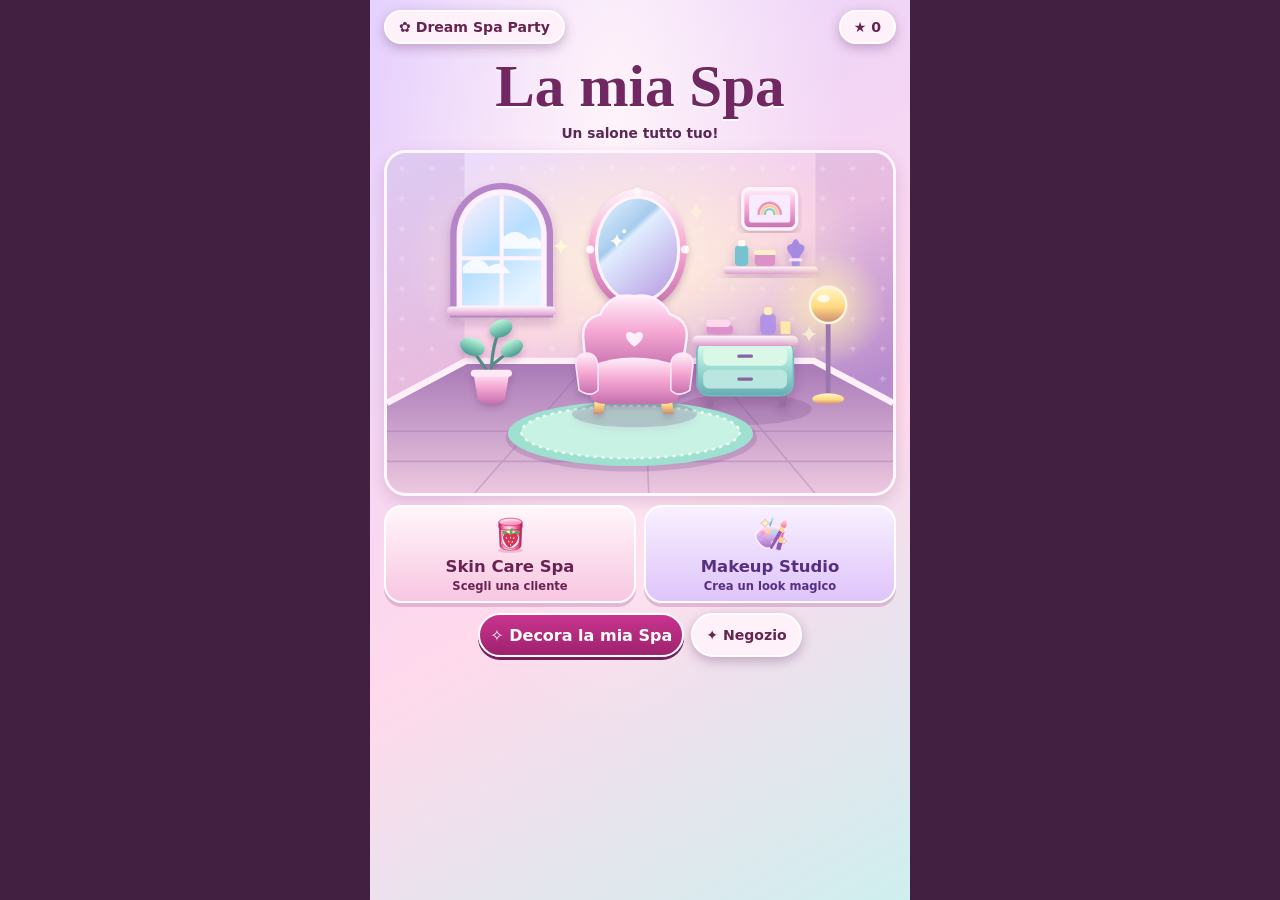
<file: index.html>
<!doctype html>
<html lang="it">
<head>
  <meta charset="utf-8">
  <meta name="viewport" content="width=device-width, initial-scale=1, viewport-fit=cover">
  <meta name="theme-color" content="#592754">
  <title>Dream Spa Party</title>
  <link rel="stylesheet" href="spa.css?v=06c">
  <link rel="stylesheet" href="phase07/hub.css?v=07br">
  <link rel="stylesheet" href="phase08/studio.css?v=08b3r">
  <script type="module" src="spa.js?v=08b3r"></script>
</head>
<body>
<main class="app">
  <section class="screen on" id="home">
    <header class="top"><span class="pill">✿ Dream Spa Party</span><span class="pill">★ <output id="stars" aria-label="Saldo stelline">0</output></span></header>
    <h1 id="roomTitle" tabindex="-1">La mia Spa</h1>
    <p class="room-intro">Un salone tutto tuo!</p>
    <svg id="roomScene" viewBox="0 0 640 430" role="img" aria-label="Stanza spa personalizzabile">
      <image href="assets/spa-room.svg" width="640" height="430"/>
      <use data-decor="wall" href="assets/spa-decor.svg#wall-basic"/>
      <use data-decor="mirror" href="assets/spa-decor.svg#mirror-basic"/>
      <use data-decor="rug" href="assets/spa-decor.svg#rug-basic"/>
      <use data-decor="lamp" href="assets/spa-decor.svg#lamp-basic"/>
      <use data-decor="plant" href="assets/spa-decor.svg#plant-basic"/>
      <use data-decor="chair" href="assets/spa-decor.svg#chair-basic"/>
      <g class="mirror-shine" aria-hidden="true" fill="#fffaf0">
        <path d="M291 102q1 8 8 9-7 2-8 9-2-7-9-9 7-1 9-9z"/>
        <circle cx="300" cy="99" r="2.5"/>
      </g>
      <g id="decorEffect" aria-hidden="true" fill="#fff6c5">
        <g opacity="0">
          <path d="M0-20q2 15 16 17Q2 0 0 15-2 0-16-3-2-5 0-20z"/>
          <path d="M-26-6q1 7 8 8-7 2-8 9-2-7-9-9 7-1 9-8zM23-14q1 7 8 8-7 2-8 9-2-7-9-9 7-1 9-8z"/>
        </g>
      </g>
      <g class="room-shine" aria-hidden="true" fill="#fff8d8">
        <path d="M220 108q2 9 10 10-8 1-10 10-2-9-10-10 8-1 10-10z"/>
        <path d="M391 64q2 9 10 10-8 1-10 10-2-9-10-10 8-1 10-10z"/>
        <path d="M534 219q2 9 10 10-8 1-10 10-2-9-10-10 8-1 10-10z"/>
      </g>
    </svg>
    <div id="hubMenu" class="hub-menu">
      <nav class="hub-activities" aria-label="Attività">
        <button class="hub-card" id="play" data-activity="skin-care" disabled><img src="assets/jar-strawberry.svg" alt=""><strong>Skin Care Spa</strong><small>Scegli una cliente</small></button>
        <button class="hub-card" id="makeup" data-activity="makeup"><img src="assets/makeup-emblem.svg?v=07br" alt=""><strong>Makeup Studio</strong><small>Crea un look magico</small></button>
      </nav>
      <div class="hub-actions"><button class="cta" id="openDecor" aria-controls="decorPanel" aria-expanded="false">✧ Decora la mia Spa</button><button class="pill" id="openShop">✦ Negozio</button></div>
      <p id="status" role="status"></p>
    </div>
    <section id="decorPanel" aria-labelledby="decorTitle" hidden>
      <div class="top"><h2 id="decorTitle">Decora la mia Spa</h2><button class="pill" id="closeDecor">Fatto</button></div>
      <div id="decorCategories" role="group" aria-label="Categorie di decorazioni"></div>
      <div id="decorVariants" role="group" aria-label="Varianti della decorazione"></div>
      <div class="decor-actions"><p id="decorStatus" role="status"></p><button class="cta" id="applyDecor"></button></div>
    </section>
    <dialog class="room-dialog" id="decorConfirm" aria-labelledby="decorConfirmTitle" aria-describedby="decorConfirmText">
      <h2 id="decorConfirmTitle">Sblocca decorazione</h2>
      <p id="decorConfirmText"></p>
      <div class="hub-actions"><form method="dialog"><button class="pill" autofocus>Annulla</button></form><button class="cta" id="confirmDecor">Compra</button></div>
    </dialog>
  </section>
  <section class="screen" id="makeupStudio" aria-labelledby="studioTitle">
    <header class="top studio-top">
      <button class="pill" id="studioHome">⌂ La mia Spa</button>
      <button class="pill" id="studioClients" hidden>Clienti</button>
    </header>
    <h2 id="studioTitle" tabindex="-1">Magic Makeup Studio</h2>
    <div id="studioSelection">
      <img class="studio-emblem" src="assets/makeup-emblem.svg?v=07br" alt="">
      <h3>Scegli una cliente</h3>
      <div id="studioCards"></div>
      <p>Tutte le dieci clienti e i cosmetici sono gratuiti.</p>
    </div>
    <div id="studioEditor" hidden>
      <div class="studio-mirror">
        <div class="studio-face">
          <canvas id="studioPortrait" width="768" height="960" aria-label="Ritratto della cliente"></canvas>
          <canvas id="studioPaint" width="512" height="640" aria-label="Applica il trucco sul viso"></canvas>
          <svg class="studio-tool" viewBox="0 0 48 48" aria-hidden="true" hidden><use/></svg>
          <span class="studio-spark" aria-hidden="true">✦</span>
        </div>
      </div>
      <div class="studio-controls">
        <div id="studioResult" hidden>
          <h3 id="studioResultTitle" tabindex="-1">Il tuo look è pronto! ✦</h3>
          <p>Un look da favola, creato da te.</p>
          <div id="studioResultActions" class="studio-edits">
            <button class="pill" id="studioResume">Modifica look</button>
            <button class="pill" id="studioReplay">Rivedi Magic Reveal</button>
            <button class="pill" id="studioBack">Torna alla Spa</button>
          </div>
        </div>
        <div id="studioTools">
          <div id="studioDrawer">
            <button class="pill" id="studioCart" aria-controls="studioOptions" aria-expanded="false">
              <span id="studioChoice" aria-live="polite"></span><span class="studio-chevron" aria-hidden="true">⌄</span>
            </button>
            <div id="studioCategories" role="group" aria-label="Categorie"></div>
            <div id="studioOptions" hidden>
              <div id="studioProducts" role="group" aria-label="Prodotto" hidden></div>
              <div id="studioPalette" role="group" aria-label="Colore o decorazione"></div>
              <p id="studioHint" aria-live="polite"></p>
              <div id="studioFinishes" role="group" aria-label="Finitura"></div>
              <button type="button" id="studioHearts" aria-pressed="false" hidden>♡ Microcuoricini</button>
            </div>
          </div>
          <div id="studioActions">
            <span id="studioStatus" role="status"></span>
            <div class="studio-edits">
              <button class="pill" id="studioUndo">Annulla</button>
              <button class="pill" id="studioClear">Pulisci</button>
              <button class="pill" id="studioReset">Reset look</button>
            </div>
            <button class="cta" id="studioFinish">✧ Finito!</button>
          </div>
        </div>
      </div>
    </div>
    <dialog class="room-dialog" id="studioConfirm" aria-labelledby="studioConfirmTitle">
      <h2 id="studioConfirmTitle"></h2>
      <p id="studioConfirmText"></p>
      <div class="hub-actions">
        <form method="dialog"><button class="pill" autofocus>Annulla</button></form>
        <button class="cta" id="studioConfirmAction">Continua</button>
      </div>
    </dialog>
  </section>
  <section class="screen" id="choose">
    <header class="top"><button class="pill" id="chooseHome">⌂ La mia Spa</button><button class="pill" id="chooseShop">✦ Negozio</button></header>
    <h2>Scegli una cliente</h2>
    <p class="tagline">Chi coccoliamo oggi?</p>
    <div class="clients" role="group" aria-label="Clienti disponibili"></div>
    <p id="chooseStatus" role="status"></p>
  </section>
  <section class="screen" id="shop" aria-labelledby="shopTitle">
    <header class="top shop-top"><button class="pill" id="shopBack">‹ Indietro</button><span class="pill shop-balance">★ <output id="shopStars" aria-label="Saldo stelline">0</output></span></header>
    <div class="shop-hero">
      <span class="shop-sparkles" aria-hidden="true">✧ ✦ ✧</span>
      <h2 id="shopTitle" tabindex="-1">Dream Spa Shop</h2>
      <p>Scegli le tue prossime coccole!</p>
    </div>
    <section class="shop-gift" aria-labelledby="giftTitle">
      <div class="gift-art" aria-hidden="true"><span></span></div>
      <div>
        <h3 id="giftTitle">Regalo del giorno</h3>
        <p id="giftStatus"></p>
        <button class="cta" id="claimGift">Ritira regalo</button>
      </div>
    </section>
    <nav class="shop-nav" aria-label="Reparti del negozio">
      <button class="pill" id="shopClientsTab" aria-pressed="true">Le tue clienti</button>
      <button class="pill" id="shopProductsTab" aria-pressed="false">Prodotti magici</button>
    </nav>
    <p id="shopStatus" role="status" tabindex="-1"></p>
    <div id="shopCatalog"></div>
    <p class="shop-note">I progressi si salvano in questo browser.</p>
    <dialog id="shopConfirm" aria-labelledby="confirmTitle" aria-describedby="confirmText">
      <h3 id="confirmTitle"></h3>
      <div id="confirmArt"></div>
      <p id="confirmText"></p>
      <div class="shop-nav">
        <button class="pill" id="cancelPurchase" autofocus>Annulla</button>
        <button class="cta" id="confirmPurchase">Sblocca</button>
      </div>
    </dialog>
  </section>
  <section class="screen" id="spa">
    <header class="top"><button class="pill" id="back">⌂ La mia Spa</button><span class="pill" id="step"></span></header>
    <h2 id="goal">Momento Spa</h2>
    <div class="dialogue">
      <p id="hint" role="status" aria-atomic="true"></p>
      <button id="repeatHint" type="button" aria-label="Ripeti il suggerimento">?</button>
    </div>
    <div class="stage">
      <div id="character">
        <div class="portrait"><img class="hero" alt="" draggable="false"><img class="expression spa-eyelids" alt="" draggable="false"><canvas class="reaction-face" width="768" height="960" aria-hidden="true" hidden></canvas></div>
        <canvas id="mask" width="512" height="640" aria-label="Superficie del trattamento"></canvas>
        <span id="tool" aria-hidden="true"></span>
      </div>
    </div>
    <footer class="treatment-controls">
      <div class="readout">
        <div id="meter" role="progressbar" aria-label="Progresso del trattamento" aria-valuemin="0" aria-valuemax="100" aria-valuenow="0"><div id="fill"></div></div>
        <output id="percent">0%</output>
      </div>
      <div class="treatment-actions">
        <button class="cta" id="steamStart" aria-pressed="false">Vaporizzatore</button>
        <button class="pill" id="steamModels" type="button" aria-controls="productPanel" aria-expanded="false" hidden>Modelli</button>
        <button class="pill" id="cartToggle" aria-expanded="false" aria-controls="cart">▤ Carrello</button>
        <button class="cta" id="next" hidden>Risciacqua</button>
      </div>
      <div id="cart" hidden role="group" aria-label="Carrello dei trattamenti">
        <div id="cartTools" class="tool-grid">
          <button class="spa-tool" id="maskToggle" type="button" aria-expanded="false" aria-controls="maskPanel"><img src="assets/jar-strawberry.svg" alt="">Maschere</button>
        </div>
        <div id="productPanel" hidden>
          <button id="productBack" type="button"></button>
          <div id="productOptions" class="tool-grid" role="group"></div>
        </div>
        <div id="maskPanel" hidden>
          <button id="maskBack" type="button">‹ Carrello</button>
          <div id="maskOptions" class="tool-grid" role="group" aria-label="Scegli una maschera"></div>
        </div>
      </div>
    </footer>
  </section>
  <section class="screen" id="done">
    <header class="top"><button class="pill" id="goHome">⌂ La mia Spa</button><span class="pill" id="totalStars"></span></header>
    <h2>Fantastico!</h2>
    <div class="stage">
      <div class="portrait"><img class="hero" alt="" draggable="false"><canvas class="reaction-face" width="768" height="960" aria-hidden="true" hidden></canvas><canvas id="comparison" width="512" height="640" aria-label="Pelle dopo il trattamento"></canvas></div>
      <div class="award" aria-hidden="true">✦ ★ ✦</div>
    </div>
    <footer>
      <div class="compare-controls" role="group" aria-label="Confronto della pelle">
        <button class="pill" id="before" aria-pressed="false">Prima</button>
        <button class="pill" id="after" aria-pressed="true">Dopo</button>
      </div>
      <p class="reward">Hai guadagnato 3 stelle!</p>
      <button class="cta" id="again">Nuova seduta</button>
    </footer>
  </section>
</main>
</body>
</html>
</file>
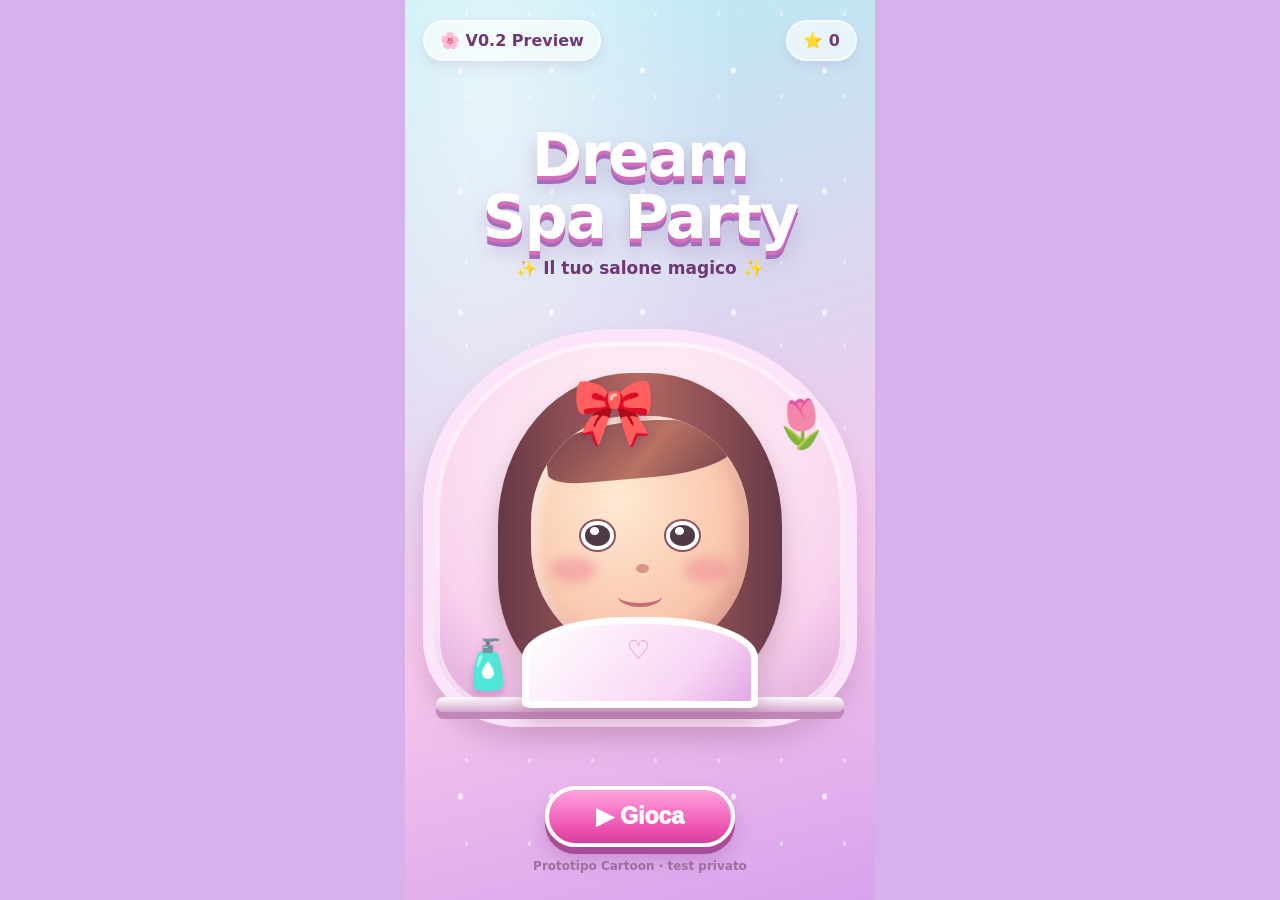
<file: preview-v02.html>
<!doctype html>
<html lang="it"><head><meta charset="utf-8"><meta name="viewport" content="width=device-width,initial-scale=1,maximum-scale=1,viewport-fit=cover"><meta name="theme-color" content="#e6b6ee"><title>Dream Spa Party · V0.2 Preview</title>
<style>
*{box-sizing:border-box}html,body{margin:0;height:100%;font-family:ui-rounded,"Trebuchet MS",system-ui,sans-serif;color:#6e3875}body{background:#d7b1ec}.app{height:100dvh;max-width:470px;min-height:570px;margin:auto;overflow:hidden;position:relative;background:radial-gradient(ellipse at 18% 12%,#fff9 0,transparent 45%),linear-gradient(165deg,#b9ecf5,#f6c7ec 65%,#d8a2ed)}.screen{display:none;position:absolute;inset:0;padding:env(safe-area-inset-top) 18px env(safe-area-inset-bottom);flex-direction:column;align-items:center}.screen.on{display:flex}.glitter{position:absolute;inset:0;pointer-events:none;background-image:radial-gradient(#fff 2px,transparent 3px),radial-gradient(#fff9 1.5px,transparent 2px);background-size:91px 121px,63px 83px;background-position:10px 10px,30px 55px;opacity:.7}.top{z-index:2;display:flex;justify-content:space-between;width:100%;align-items:center;padding-top:20px}.pill{border:2px solid #fff9;background:#fff9;border-radius:40px;padding:9px 15px;font-weight:900;box-shadow:0 5px 12px #92569b22}.logo{font-size:clamp(43px,11vw,61px);line-height:1.02;text-align:center;color:white;text-shadow:0 4px 0 #d56dbb,0 8px 0 #a56cbb,0 12px 20px #8e5c9e55;margin:7vh 0 10px;letter-spacing:-2px;z-index:1}.subtitle{font-size:17px;font-weight:800;text-align:center;z-index:1}.room{position:relative;width:100%;flex:1;min-height:0;margin-top:12px;display:flex;justify-content:center;align-items:center}.room:before{content:"";position:absolute;inset:8% 0 9%;border:12px solid #fce5fb;border-radius:45% 45% 22% 22%;background:radial-gradient(circle at 50% 30%,#fffaf9,#f9d3ee 68%,#dba1d8);box-shadow:inset 0 0 0 5px #fff8,0 16px 25px #ab76a15c}.shelf{position:absolute;bottom:12%;width:94%;height:15px;border-radius:10px;background:linear-gradient(#fff,#d6a6ce);box-shadow:0 7px #c287b9}.jar{position:absolute;bottom:16%;left:8%;font-size:48px;filter:drop-shadow(0 5px 4px #a65b9866)}.flower{position:absolute;right:6%;top:22%;font-size:47px}.girl{position:relative;width:min(72vw,295px);height:min(78vw,335px);max-height:42dvh;z-index:1;filter:drop-shadow(0 15px 13px #ab719277)}.hairback{position:absolute;inset:3% 2% 0;background:linear-gradient(90deg,#673847,#b46861 50%,#663847);border-radius:47% 47% 37% 37%}.neck{position:absolute;left:41%;bottom:2%;width:18%;height:22%;background:#f6b89d;border-radius:40%}.face{position:absolute;inset:16% 13% 13%;border-radius:45% 45% 46% 46%;background:radial-gradient(ellipse at 40% 35%,#ffe9d3 0%,#f8c3a9 66%,#e79a8e 100%);box-shadow:inset -9px -9px 20px #b96e7555,inset 6px 5px 12px #fff9;overflow:hidden}.fringe{position:absolute;left:7%;top:2%;width:86%;height:24%;background:linear-gradient(135deg,#74404b,#b97163 55%,#72434a);border-radius:50% 50% 43% 20%;transform:rotate(-5deg)}.eye{position:absolute;top:44%;width:15%;height:12%;border-radius:50%;background:#503a45;border:4px solid #fff;box-shadow:0 0 0 2px #8d5360}.eye:after{content:"";position:absolute;top:12%;left:19%;width:38%;height:38%;border-radius:50%;background:white}.eye.l{left:23%}.eye.r{right:23%}.cheek{position:absolute;top:59%;width:21%;height:11%;border-radius:50%;background:#ee8e9a88;filter:blur(5px)}.cheek.l{left:9%}.cheek.r{right:9%}.nose{position:absolute;left:48%;top:62%;width:6%;height:4%;border-radius:50%;background:#d9948b}.smile{position:absolute;left:40%;top:71%;width:20%;height:9%;border-bottom:4px solid #c26d7d;border-radius:50%}.bow{position:absolute;top:3%;left:27%;font-size:67px;filter:drop-shadow(0 4px 4px #733d7855);z-index:2}.robe{position:absolute;bottom:-3%;left:10%;width:80%;height:27%;background:linear-gradient(130deg,#fff,#f8d6f4 70%,#e2a8e4);border:7px solid white;border-radius:45% 45% 5% 5%;z-index:2}.robe:after{content:"♡";position:absolute;top:14%;left:44%;font-size:26px;color:#e48cbe}.cta{z-index:2;border:4px solid white;border-radius:45px;background:linear-gradient(#ffa4dd,#ee55b3 70%,#d63e9b);box-shadow:0 7px 0 #a94b99,0 12px 18px #9c57995c;color:white;font-weight:1000;font-size:23px;padding:13px 35px;min-width:190px;cursor:pointer;touch-action:manipulation}.cta:disabled{opacity:.55}.bottom{z-index:2;margin:16px 0 27px;text-align:center}.small{font-size:12px;margin-top:12px;font-weight:800;color:#a26c9d}.title{font-size:27px;color:#fff;text-shadow:0 3px #bc69b7;margin:18px 0 8px;text-align:center}.spa-room{position:relative;width:100%;flex:1;min-height:0;display:flex;align-items:center;justify-content:center}.spa-room:before{content:"";position:absolute;inset:2% 0 6%;background:radial-gradient(ellipse,#fff7 10%,#e5b8e3 80%);border:9px solid #fff9;border-radius:45% 45% 24% 24%}.towel{position:absolute;bottom:7%;left:2%;font-size:46px}.bottle{position:absolute;bottom:7%;right:2%;font-size:45px}.treatment{position:relative;width:min(79vw,330px);height:min(90vw,390px);max-height:49dvh;border:9px solid #ffe9fc;border-radius:44% 44% 37% 37%;box-shadow:0 13px 25px #8e53855a;overflow:hidden;touch-action:none;background:#f4b69e}.treatment .hairback{inset:0}.treatment .face{inset:14% 8% 2%}.treatment .bow{left:31%;top:0}.treatment canvas{position:absolute;inset:0;width:100%;height:100%;z-index:5;touch-action:none}.instruction{background:#fffbe9df;border:3px solid white;border-radius:25px;padding:10px 14px;text-align:center;font-weight:900;font-size:15px;z-index:2;width:100%}.meter{height:15px;width:90%;border-radius:15px;border:3px solid white;background:#ffffff88;overflow:hidden;margin:12px}.meter>div{height:100%;width:0;background:linear-gradient(90deg,#87dfaa,#59caa0);transition:width .1s}.actions{display:flex;flex-direction:column;align-items:center;gap:8px;margin:8px 0 20px;z-index:2}.textbtn{background:transparent;border:0;color:#854d86;font-weight:900;font-size:14px;padding:6px}.reward{font-size:78px;margin:12vh 0 5vh;animation:bounce 1.3s infinite alternate}.rewardTitle{font-size:39px;color:white;text-shadow:0 5px #c463b5}.rewardCard{border:4px solid white;background:#fff9;border-radius:28px;padding:25px;text-align:center;font-size:22px;font-weight:900;margin:28px 0}.confetti{font-size:44px}@keyframes bounce{to{transform:translateY(-15px) rotate(6deg)}}@media(max-height:720px){.logo{margin:3vh 0 4px}.room{margin-top:0}.bottom{margin:5px 0 12px}.title{margin:9px 0 4px}.actions{margin:4px 0 9px}.reward{margin:6vh 0 3vh}}
</style></head><body><div class="app"><div class="glitter"></div>
<section class="screen on" id="home"><div class="top"><span class="pill">🌸 V0.2 Preview</span><span class="pill">⭐ <b id="total">0</b></span></div><h1 class="logo">Dream<br>Spa Party</h1><div class="subtitle">✨ Il tuo salone magico ✨</div><div class="room"><div class="shelf"></div><div class="jar">🧴</div><div class="flower">🌷</div><div class="girl"><div class="hairback"></div><div class="neck"></div><div class="face"><div class="fringe"></div><div class="eye l"></div><div class="eye r"></div><div class="cheek l"></div><div class="cheek r"></div><div class="nose"></div><div class="smile"></div></div><div class="robe"></div><div class="bow">🎀</div></div></div><div class="bottom"><button class="cta" id="play">▶ Gioca</button><div class="small">Prototipo Cartoon · test privato</div></div></section>
<section class="screen" id="spa"><div class="top"><button class="pill textbtn" id="back">⌂ Home</button><span class="pill" id="step">1 / 2 · Maschera</span></div><h2 class="title">🫧 Momento Spa</h2><div class="spa-room"><div class="towel">🧺</div><div class="bottle">🧴</div><div class="treatment" id="facebox"><div class="hairback"></div><div class="face"><div class="fringe"></div><div class="eye l"></div><div class="eye r"></div><div class="cheek l"></div><div class="cheek r"></div><div class="nose"></div><div class="smile"></div></div><div class="bow">🎀</div><canvas id="paint"></canvas></div></div><div class="instruction" id="hint">💚 Stendi la maschera con il dito!</div><div class="meter"><div id="meter"></div></div><div id="progress" style="font-weight:900">0%</div><div class="actions"><button class="cta" id="next" disabled>Continua ➜</button></div></section>
<section class="screen" id="done"><div class="reward">🌟✨🌟</div><h2 class="rewardTitle">Fantastico!</h2><div class="rewardCard">Spa completata!<br><span class="confetti">🎉</span><br>Hai guadagnato <b>3 ⭐</b></div><button class="cta" id="again">Gioca ancora</button><button class="textbtn" id="finishHome" style="margin:22px">⌂ Torna alla Home</button></section></div>
<script>
const $=s=>document.querySelector(s);const show=s=>{document.querySelectorAll('.screen').forEach(x=>x.classList.toggle('on',x.id===s))};let phase=0,active=false,last=null,visited=new Set(),ctx,w,h;const cells=[[.3,.37],[.5,.34],[.7,.37],[.27,.49],[.5,.48],[.73,.49],[.3,.6],[.5,.6],[.7,.6]];function progress(){const p=Math.round(visited.size/cells.length*100);$('#meter').style.width=p+'%';$('#progress').textContent=p+'%';$('#next').disabled=p<100}function start(){show('spa');phase=0;visited.clear();$('#step').textContent='1 / 2 · Maschera';$('#hint').textContent='💚 Stendi la maschera con il dito!';$('#next').textContent='Continua ➜';const c=$('#paint'),r=c.getBoundingClientRect(),d=Math.min(devicePixelRatio||1,2);w=r.width;h=r.height;c.width=Math.round(w*d);c.height=Math.round(h*d);ctx=c.getContext('2d');ctx.setTransform(d,0,0,d,0,0);progress()}function draw(x,y){const a=x/w,b=y/h;if(((a-.5)/.43)**2+((b-.5)/.38)**2>1||b<.25||b>.79)return;ctx.globalCompositeOperation=phase?'destination-out':'source-over';ctx.fillStyle='#91dba9';ctx.beginPath();ctx.arc(x,y,w*.075,0,Math.PI*2);ctx.fill();cells.forEach((v,i)=>{if(Math.hypot(a-v[0],b-v[1])<.14)visited.add(i)});progress()}const c=$('#paint');function pointer(e){if(!active)return;const r=c.getBoundingClientRect(),x=e.clientX-r.left,y=e.clientY-r.top;if(last){const n=Math.max(1,Math.ceil(Math.hypot(x-last.x,y-last.y)/6));for(let i=1;i<=n;i++)draw(last.x+(x-last.x)*i/n,last.y+(y-last.y)*i/n)}else draw(x,y);last={x,y}}c.addEventListener('pointerdown',e=>{active=true;last=null;c.setPointerCapture(e.pointerId);pointer(e)});c.addEventListener('pointermove',pointer);['pointerup','pointercancel','lostpointercapture'].forEach(e=>c.addEventListener(e,()=>{active=false;last=null}));$('#play').onclick=start;$('#again').onclick=start;$('#back').onclick=()=>show('home');$('#finishHome').onclick=()=>show('home');$('#next').onclick=()=>{if(!phase){phase=1;visited.clear();$('#step').textContent='2 / 2 · Risciacquo';$('#hint').textContent='💦 Togli la maschera con il dito!';$('#next').textContent='Finisci ✨';progress()}else{const total=Number(localStorage.getItem('dsp-stars')||0)+3;localStorage.setItem('dsp-stars',total);$('#total').textContent=total;show('done')}};$('#total').textContent=localStorage.getItem('dsp-stars')||'0';
</script></body></html>
</file>
<file: spa.css>
* { box-sizing: border-box; }
body { margin: 0; background: #422042; color: #66244f; font: 700 1rem system-ui, sans-serif; }
button { font: inherit; cursor: pointer; touch-action: manipulation; }
button:focus-visible { outline: 3px solid #ffdc7b; outline-offset: 3px; }
.app { width: min(100%, 540px); margin: auto; background: linear-gradient(#54234655, #6d255c11 38%, #69234c88), url(assets/spa.webp) center/cover, #db9bcf; }
.screen { display: none; min-height: max(390px, 100dvh); height: 100dvh; padding: max(10px, env(safe-area-inset-top)) 14px max(12px, env(safe-area-inset-bottom)); flex-direction: column; align-items: center; }
.screen.on { display: flex; }
.top { display: flex; width: 100%; justify-content: space-between; align-items: center; gap: 6px; }
.pill, footer, .reward { border: 2px solid #fff; background: #fff1fa; border-radius: 24px; box-shadow: 0 4px 12px #5b22594d; }
.pill { color: #66244f; padding: 7px 13px; font-size: .88rem; }
button.pill { min-height: 44px; }
h1, h2, .tagline { color: #fff8ef; text-align: center; text-shadow: 0 3px #90386f, 0 6px 15px #50214c; }
h1 { font: 900 clamp(2.6rem, 12vw, 4.75rem)/.9 Georgia, serif; margin: 8px 0 0; }
h1 span { display: block; color: #ffe0f7; }
h2 { font: 900 clamp(1.65rem, 7vw, 2.5rem)/1 Georgia, serif; margin: 5px 0; }
.tagline { margin: 6px 0 0; letter-spacing: .08em; }
.stage { width: 100%; flex: 1; min-height: 0; display: grid; place-items: center; container-type: size; }
.hero, #character { width: min(100cqw, 80cqh); aspect-ratio: 4 / 5; display: block; }
.hero, .reaction-face { filter: drop-shadow(0 10px 14px #60244a70); object-fit: contain; }
#character { position: relative; isolation: isolate; user-select: none; }
#character .hero, canvas { position: absolute; inset: 0; width: 100%; height: 100%; }
canvas { touch-action: none; }
#tool, .particle { position: absolute; pointer-events: none; }
#tool { display: none; width: clamp(44px, 15vw, 67px); aspect-ratio: 1.25; border-radius: 47%; transform: translate(calc(-50% + var(--tool-x)), calc(-50% + var(--tool-y))) rotate(-20deg); background: radial-gradient(circle, #dc971e 10%, transparent 30%) 0 0/8px 8px, linear-gradient(#fff79b, #ffd05a 60%, #f6a335); box-shadow: inset 0 3px 4px #fff8, 0 4px 6px #7c3d4c77; }
.particle { color: #fff; text-shadow: 0 1px 4px #8a4d82; animation: rise .55s ease-out both; }
@keyframes rise { from { transform: translate(-50%, -30%); } to { transform: translate(-50%, -145%) scale(1.5); opacity: 0; } }
footer { text-align: center; width: 100%; padding: 8px 12px; }
footer p { margin: 0 0 5px; }
#status { margin: 5px 0 0; font-size: .82rem; }
.cta { min-width: 140px; min-height: 44px; padding: 5px 22px; border: 2px solid white; border-radius: 24px; color: white; background: linear-gradient(#c9348f, #9e226d); box-shadow: 0 3px #752059; }
.cta:disabled { background: #b78aa8; box-shadow: none; cursor: default; }
.readout { display: flex; align-items: center; gap: 8px; margin-bottom: 5px; }
#meter { flex: 1; background: #ead3e4; border-radius: 12px; height: 12px; overflow: hidden; }
#fill { width: 0; height: 100%; background: linear-gradient(90deg, #237855, #72c579); }
#percent { min-width: 3em; }
#done { justify-content: center; gap: 16px; text-align: center; }
.award { font-size: clamp(2rem, 16vw, 6rem); color: #ffdf80; text-shadow: 0 4px #aa5c47; animation: float 1s ease-in-out infinite alternate; }
.reward { padding: 14px 20px; margin: 0; }
@keyframes float { to { transform: translateY(-9px); } }
@media (prefers-reduced-motion: reduce) { .award { animation: none; } .particle { animation-duration: .01s; } }
.hero, .reaction-face { mask-image: linear-gradient(#000 92%, transparent); }
.rinsing .particle::before { content: ""; position: absolute; z-index: -1; width: 23px; height: 15px; left: 2px; top: 10px; border-radius: 50%; background: #fff9; box-shadow: -8px 2px 0 -3px #fffd, 9px -2px 0 -4px #fffe; }

/* All facial layers use the same image box. The treatment canvas stays above them. */
.stage { position: relative; }
.portrait { position: relative; width: min(100cqw, 80cqh); aspect-ratio: 4 / 5; pointer-events: none; }
.portrait .hero, .expression { position: absolute; inset: 0; width: 100%; height: 100%; }
#character .portrait { width: 100%; height: 100%; }
.expression { object-fit: contain; opacity: 0; transition: opacity 100ms ease-in-out; }
.blink .eyelids, .smile .grin { opacity: 1; }
.reaction-face[hidden] { display: none; }
.portrait[data-face] img.hero { opacity: 0; }
.grin { transition-duration: 170ms; }
#done .award { position: absolute; bottom: 4%; pointer-events: none; }
@media (prefers-reduced-motion: reduce) {
  .expression { transition: none; }
}

.clients {
  flex: 1; min-height: 0; width: 100%; display: grid;
  grid-template-columns: repeat(3, minmax(0, 1fr)); align-content: start;
  gap: 8px; margin-top: 9px; padding: 5px 5px 10px; overflow-y: auto;
  overscroll-behavior-y: contain;
}
.client { min-width: 0; overflow: hidden; padding: 4px 0 8px; border: 2px solid #fff; border-radius: 20px; background: linear-gradient(#eabde9, #fff3fa); color: #66244f; box-shadow: 0 4px 12px #5b22594d; }
.client img { width: 100%; aspect-ratio: 4 / 5; object-fit: contain; display: block; margin-bottom: 3px; }
.client:nth-child(3n + 2) { background: linear-gradient(#f3afd1, #fff3fa); }
.client:nth-child(3n) { background: linear-gradient(#d8c2fa, #f8f0ff); }
#chooseStatus:empty { display: none; }
.treatment-controls { position: relative; }
.treatment-actions, .compare-controls { display: flex; justify-content: center; gap: 6px; }
.treatment-actions button { flex: 1; min-width: 0; padding-inline: 6px; }
#cart { position: absolute; z-index: 2; inset: auto -2px calc(100% + 7px); background: #fff1fa; border: 2px solid white; border-radius: 18px; padding: 7px; box-shadow: 0 5px 18px #5b225977; }
#cart button { -webkit-tap-highlight-color: transparent; user-select: none; }
.tool-grid { display: grid; grid-template-columns: repeat(4, minmax(0, 1fr)); gap: 4px; }
.tool-grid[hidden] { display: none; }
#maskBack { display: block; min-height: 44px; margin: 0 0 2px; padding: 0 8px; border: 0; border-radius: 12px; color: #66244f; background: transparent; font-size: .82rem; }
.spa-tool { display: grid; justify-items: center; align-content: center; gap: 2px; color: #66244f; border: 2px solid transparent; border-radius: 13px; background: #f8e0f0; padding: 2px 0; min-height: 45px; font-size: .68rem; }
.spa-tool img, .spa-tool .icon { display: block; width: 27px; height: 27px; object-fit: contain; font-size: 1.24rem; line-height: 27px; }
.spa-tool[aria-pressed="true"], .compare-controls [aria-pressed="true"] { border-color: #a82372; background: #fff; }
#tool { --tool-x: 10px; --tool-y: -44px; }
#tool.touch { --tool-x: 21px; --tool-y: -49px; }
#tool.held { display: block; z-index: 1; }
#character:not(.rinsing) #tool { width: auto; aspect-ratio: auto; padding: 3px; background: #fff8f3; transform: translate(calc(-50% + var(--tool-x)), calc(-50% + var(--tool-y))); }
#spa #fill { background: linear-gradient(90deg, #a12875, #d35da1); }
#character:not(.rinsing) .particle { color: #fff3fb; }
#done { gap: 6px; }
#done .award { bottom: 1%; line-height: 1; }
#done .reward { border: 0; box-shadow: none; padding: 3px; margin: 2px 0; }
#comparison { touch-action: auto; }
.spa-tool { min-width: 0; font-size: .65rem; }
#tool :is(.icon, img) { display: block; width: clamp(40px, 13vw, 56px); height: clamp(40px, 13vw, 56px); object-fit: contain; }
#goal { font-size: clamp(1.5rem, 6.5vw, 2.2rem); }
#character .celebration { color: #fff1a6; font-size: clamp(1.15rem, 5vw, 2rem); }

.treatment-actions [hidden] { display: none; }
#steamStart { display: flex; justify-content: center; align-items: center; gap: 8px; touch-action: none; }
#steamStart[hidden] { display: none; }
#steamStart .icon { width: 29px; height: 29px; }
#steamStart[aria-pressed="true"] { background: linear-gradient(#9f2477, #81175b); }
.spa-eyelids { z-index: 1; transition: opacity .22s ease-in-out; }
.relaxing .spa-eyelids { opacity: 1; }
#character.steaming #tool { background: none; box-shadow: none; padding: 0; transform: translate(9px, 8px); }
#character.steaming #tool.touch { transform: translate(17px, 13px); }
#character.steaming #tool .icon { width: clamp(49px, 14vw, 70px); height: auto; filter: drop-shadow(0 3px 3px #63255765); }
.steam-plume { position: absolute; inset: -14% 34% 57% -40%; opacity: 0; transition: opacity .18s ease; }
.emitting .steam-plume { opacity: 1; }
.steam-plume i { position: absolute; inset: 0; border-radius: 50%; background: radial-gradient(ellipse, #fff 16%, #ffeafa 41%, #fff0 76%); filter: drop-shadow(0 0 3px #b865ac); animation: steam-puff .65s ease-out infinite; }
.steam-plume i:nth-child(2) { animation-delay: -.22s; }
.steam-plume i:nth-child(3) { animation-delay: -.44s; }
@keyframes steam-puff {
  from { opacity: .9; transform: translate(45%, 28%) scale(.65); }
  to { opacity: 0; transform: translate(-45%, -74%) scale(2.3); }
}
@media (prefers-reduced-motion: reduce) {
  .steam-plume i, .spa-eyelids { animation: none; transition: none; }
}
.patch-rest .spa-eyelids { opacity: 1; }

.dialogue { position: relative; z-index: 1; transform: translateY(clamp(0px, (100dvh - 660px) * .21, 55px)); display: grid; align-items: center; width: 100%; min-height: 52px; padding: 0 41px 0 3px; }
#hint { position: relative; justify-self: center; max-width: 100%; margin: 0; padding: 6px 10px; border: 2px solid #fff; border-radius: 14px; background: #fff6fc; box-shadow: 0 3px 8px #6a245940; font-size: clamp(.79rem, 3.4vw, .95rem); line-height: 1.15; text-align: center; }
#hint:empty { visibility: hidden; }
#hint:not(:empty)::after { content: ""; position: absolute; left: 58%; top: 100%; width: 8px; height: 8px; transform: translateY(-4px) rotate(45deg); border: solid white; border-width: 0 2px 2px 0; background: #fff6fc; }
#hint[data-feedback="puzzled"] { color: #774376; }
#hint[data-feedback="smile"] { color: #236b53; }
#repeatHint { position: absolute; right: 0; top: 50%; width: 40px; height: 44px; transform: translateY(-50%); background: transparent; border: 0; color: #fff; font-size: 1rem; }
#repeatHint::before { content: ""; position: absolute; inset: 8px 5px; z-index: -1; border: 1px solid #fff; border-radius: 50%; background: #8b3c79; }


#productBack { min-height: 44px; padding: 0 8px; border: 0; color: #66244f; background: transparent; }
#productOptions .spa-tool { min-height: 72px; padding: 4px 2px; overflow-wrap: anywhere; }
#productOptions img { width: 44px; height: 44px; max-width: 100%; }
#steamStart img { width: 31px; height: 31px; }
#steamModels { flex: 0 0 auto; padding-inline: 10px; }
#character.rinsing #tool { width: auto; aspect-ratio: auto; background: none; box-shadow: none; }
#character .product-particle { color: var(--spark-color); text-shadow: 0 0 3px var(--spark-shadow), 0 1px 2px var(--spark-shadow); font-size: .9rem; }
.steam-plume i { background: radial-gradient(ellipse, #fff 16%, var(--vapor, #ffeafa) 41%, #fff0 76%); }

/* Dream Spa Shop */
.home-actions { display: flex; flex-wrap: wrap; justify-content: center; gap: 7px; }
.home-actions .cta { min-width: 112px; }
#shop {
  padding: 0 14px 18px;
  overflow-y: auto;
  background: radial-gradient(ellipse at 50% 0%, #ffdcef 0, #e5bbf2 38%, #f9e1f4 80%) fixed;
  align-items: stretch;
}
.shop-top {
  position: sticky;
  top: 0;
  z-index: 2;
  padding: max(10px, env(safe-area-inset-top)) 0 8px;
  background: #f7d8ed;
  box-shadow: 0 1px 0 #a451842e;
}
.shop-balance { background: linear-gradient(#fff7d4, #ffe197); color: #633716; min-width: 66px; text-align: center; }
.shop-hero { text-align: center; padding: 7px 0 13px; }
.shop-hero h2 { color: #70285d; text-shadow: 0 2px white; }
.shop-hero p { margin: 5px 0 0; font-size: .92rem; }
.shop-sparkles { color: #9c3b77; letter-spacing: .38em; }
.shop-gift {
  position: relative;
  display: grid;
  grid-template-columns: 68px 1fr;
  gap: 12px;
  align-items: center;
  padding: 12px;
  background: linear-gradient(135deg, #fff7db, #ffe6ec);
  border: 2px solid white;
  border-radius: 23px;
  box-shadow: 0 5px 0 #b56e9c45;
}
.shop-gift h3, #shopConfirm h3 { margin: 0; font: 900 1.28rem Georgia, serif; }
.shop-gift p { margin: 3px 0 6px; font-size: .88rem; }
.shop-gift .cta { min-width: 0; padding-inline: 13px; }
.gift-art { position: relative; width: 63px; height: 64px; filter: drop-shadow(0 5px 4px #7c295758); }
.gift-art::before, .gift-art::after, .gift-art span { position: absolute; content: ''; }
.gift-art::before {
  inset: 24px 5px 2px;
  background: linear-gradient(90deg, transparent 41%, #ffe4a1 41% 60%, transparent 60%), linear-gradient(#ee76bd, #b84491);
  border-radius: 7px;
}
.gift-art::after {
  inset: 16px 1px auto;
  height: 17px;
  border-radius: 6px;
  background: linear-gradient(90deg, transparent 41%, #fff1bb 41% 60%, transparent 60%), linear-gradient(#ff9fd9, #d752a1);
  box-shadow: inset 0 2px #fff8, 0 3px 3px #79265d52;
}
.gift-art span { left: 18px; top: 2px; width: 28px; height: 17px; }
.gift-art span::before, .gift-art span::after {
  content: '';
  position: absolute;
  border: 5px solid #ffc969;
  border-radius: 80% 65% 15% 75%;
  width: 11px;
  height: 9px;
  transform: rotate(23deg);
}
.gift-art span::after { right: 0; transform: scaleX(-1) rotate(23deg); }
.shop-gift:has(#claimGift:enabled) .gift-art { animation: gift-bob 2.9s ease-in-out infinite; }
.gift-art.gift-opened { animation: gift-pop .65s ease-out; }
@keyframes gift-bob { 50% { transform: translateY(-4px) rotate(-4deg); } }
@keyframes gift-pop { 35% { transform: scale(1.23) rotate(-9deg); } 70% { transform: scale(.97) rotate(5deg); } }
.shop-nav { display: flex; gap: 7px; margin-top: 12px; justify-content: center; flex-wrap: wrap; }
.shop-nav button { flex: 1; }
.shop-nav [aria-pressed="true"] { background: linear-gradient(#9e3a82, #74215e); color: white; }
#shopStatus { margin: 8px 0 0; text-align: center; scroll-margin-top: 70px; }
#shopStatus:empty { display: none; }
#shopCatalog h3 { font: 900 1.24rem Georgia, serif; margin: 12px 0 7px; }
.shop-grid { display: grid; grid-template-columns: repeat(auto-fit, minmax(123px, 1fr)); gap: 8px; }
.shop-card {
  min-width: 0;
  display: flex;
  flex-direction: column;
  align-items: center;
  gap: 5px;
  padding: 8px 6px;
  text-align: center;
  background: linear-gradient(140deg, #fffafd, #fce9f7);
  border: 2px solid white;
  border-radius: 18px;
  box-shadow: 0 3px 5px #873c7550;
}
.shop-art {
  width: 100%;
  display: grid;
  place-items: center;
  background: radial-gradient(circle at 50% 25%, #fff4fb, #e9c5ef);
  border-radius: 12px;
}
.shop-art img { display: block; width: 68px; height: 68px; object-fit: contain; }
.shop-clients .shop-art { aspect-ratio: 1.15; overflow: hidden; }
.shop-clients .shop-art img { width: 100%; height: 100%; object-fit: cover; object-position: center 36%; }
.shop-card h4 { margin: 0; font-size: .9rem; }
.shop-price { color: #733557; font-size: .87rem; }
.shop-buy { margin-top: auto; width: 100%; padding-inline: 4px; }
.shop-card small, .shop-note { font-size: .8rem; }
.shop-note { text-align: center; }
#shopConfirm {
  width: min(88%, 365px);
  max-height: 92dvh;
  text-align: center;
  color: inherit;
  border: 3px solid white;
  border-radius: 24px;
  padding: 16px;
  background: linear-gradient(#fff9f4, #f5daf2);
  box-shadow: 0 8px 30px #4e245b88;
}
#shopConfirm::backdrop { background: #3c143e9e; }
#confirmArt img { width: 124px; height: 128px; object-fit: contain; margin-top: 7px; }
#confirmText { margin: 6px 0; }
#shopConfirm .cta { min-width: 0; padding-inline: 12px; }
#productOptions button:disabled, #choose .client:disabled { cursor: default; }
@media (prefers-reduced-motion: reduce) {
  .shop-gift:has(#claimGift:enabled) .gift-art, .gift-art.gift-opened { animation: none; }
}
#shop button { -webkit-tap-highlight-color: transparent; }
@media (min-width: 520px) {
  .shop-products { grid-template-columns: repeat(4, minmax(0, 1fr)); }
}
</file>
<file: phase07/hub.css>
#home {
  height: auto;
  min-height: 100dvh;
  gap: 9px;
  color: #592854;
  background: radial-gradient(ellipse at 45% 15%, #fff4fa, transparent 55%), linear-gradient(150deg, #e5d2ff, #ffd9ec 58%, #cfefee);
  padding-bottom: max(16px, env(safe-area-inset-bottom));
}
#home [hidden] { display: none; }
#roomTitle { color: #702762; text-shadow: 0 2px #fff; font-size: clamp(2.2rem, 10vw, 3.7rem); line-height: 1; margin: 4px 0 0; }
.room-intro { margin: 0; font-size: .86rem; }
#roomScene { display: block; flex: none; width: 100%; height: auto; border: 3px solid #fff7fd; border-radius: 22px; box-shadow: 0 6px 15px #6d3e6e31; }
.hub-menu, #decorPanel { width: 100%; }
.hub-activities, #decorVariants { display: grid; grid-template-columns: repeat(2, minmax(0, 1fr)); gap: 8px; }
.hub-card {
  display: grid; justify-items: center; align-content: center; gap: 3px;
  min-height: 98px; padding: 5px 3px; border-radius: 18px; border: 2px solid #fff;
  background: linear-gradient(#fff6fa, #f8c6e1); box-shadow: 0 4px 0 #b6659c56; color: #692353;
  font-size: clamp(.82rem, 3.75vw, 1.03rem);
}
.hub-card[data-activity="makeup"] { color: #572e80; background: linear-gradient(#f8f0ff, #dec4fa); }
.hub-card img { width: 39px; height: 39px; }
.hub-card small { font-size: .72rem; }
.hub-actions, .decor-actions { display: flex; justify-content: center; align-items: center; flex-wrap: wrap; gap: 7px; margin-top: 10px; }
.hub-actions .cta, .decor-actions .cta { min-width: 0; padding-inline: 10px; }
#home :is(.hub-card, #decorCategories button, #decorVariants button):focus-visible { outline-color: #72266a; }
#status:empty { display: none; }
#decorPanel { padding: 8px; border-radius: 19px; border: 2px solid white; background: #fff4fb; box-shadow: 0 4px 14px #8e518222; }
#decorTitle { color: #702762; text-shadow: none; font-size: clamp(1.05rem, 5vw, 1.4rem); text-align: left; }
#closeDecor { box-shadow: none; }
#decorCategories { display: grid; grid-template-columns: repeat(3, minmax(0, 1fr)); gap: 5px; margin: 6px 0; }
#decorCategories button, #decorVariants button {
  min-height: 44px; min-width: 0; color: #642656; background: #f8e0f1; border: 2px solid transparent;
  border-radius: 12px; padding: 3px 2px; font-size: .76rem;
}
#decorCategories span { margin-right: .25em; }
#decorVariants button { display: grid; justify-items: center; align-content: center; gap: 2px; background: #eee3ff; }
#decorVariants small { font-size: .72rem; }
#decorPanel [aria-pressed="true"] { background: white; border-color: #984083; }
.decor-actions { justify-content: space-between; flex-wrap: nowrap; margin-top: 5px; min-height: 44px; }
#decorStatus { flex: 1; margin: 0; font-size: .76rem; }
.room-dialog { width: min(calc(100% - 28px), 340px); border: 3px solid #fff; border-radius: 22px; background: #fff1fa; color: #642656; text-align: center; box-shadow: 0 10px 42px #45204c72; }
.room-dialog::backdrop { background: #4220429c; }
.room-dialog h2 { color: #702762; text-shadow: none; font-size: 1.5rem; }
.room-dialog img { width: 75px; }
@media (max-width: 350px) {
  #home { padding-inline: 10px; gap: 6px; }
  #decorPanel { padding: 5px; }
}
#home button { -webkit-tap-highlight-color: transparent; }
@media (max-height: 620px) and (max-width: 380px) {
  #home:has(#decorPanel:not([hidden])) { gap: 5px; }
  #home:has(#decorPanel:not([hidden])) :is(#roomTitle, .room-intro) { display: none; }
}

/* Keep the activity cards in view while distributing the room on tall phones. */
@media (min-height: 740px) and (max-width: 540px) {
  #home:not(:has(#decorPanel:not([hidden]))) { gap: 12px; padding-bottom: max(32px, env(safe-area-inset-bottom)); }
  #home:not(:has(#decorPanel:not([hidden]))) #roomTitle { margin-top: clamp(16px, 4dvh, 42px); }
  #home:not(:has(#decorPanel:not([hidden]))) #roomScene { margin-block: auto; width: calc(100% + 8px); }
  #home .hub-card { min-height: clamp(108px, 14dvh, 130px); }
  #home .hub-card img { width: 53px; height: 53px; }
  #home .hub-menu > .hub-actions { margin-top: 16px; }
}
#decorVariants button {
  grid-template-rows: 49px 2.15em auto;
  align-items: center;
  padding: 4px 3px;
}
#decorVariants svg { display: block; width: 92px; max-width: 100%; height: 49px; pointer-events: none; }
#decorVariants strong { line-height: 1.05; }
#roomScene :is(.mirror-shine, .room-shine, #decorEffect) { pointer-events: none; }
.mirror-shine { animation: mirror-glimmer 8s ease-in-out infinite; }
.room-shine { animation: room-glimmer 7s ease-in-out infinite; }
.room-shine path:nth-child(2) { opacity: .55; }
.room-shine path:nth-child(3) { opacity: .7; }
@keyframes mirror-glimmer {
  0%, 60%, 100% { opacity: .08; }
  75% { opacity: .75; }
}
@keyframes room-glimmer {
  0%, 50%, 100% { opacity: .23; }
  28%, 78% { opacity: .8; }
}
@media (prefers-reduced-motion: reduce) {
  #roomScene :is(.mirror-shine, .room-shine) { animation: none; opacity: .45; }
}
@media (max-height: 620px) and (max-width: 380px) {
  #home:has(#decorPanel:not([hidden])) #roomScene { max-width: 246px; }
}
@media (max-height: 790px) and (min-width: 600px) {
  #home:has(#decorPanel:not([hidden])) .room-intro { display: none; }
  #home:has(#decorPanel:not([hidden])) #roomScene { max-width: 360px; }
}
</file>
<file: phase08/studio.css>
#makeupStudio { height: auto; min-height: 100dvh; background: radial-gradient(ellipse at 50% 25%, #f6d6f7, #cba5ed 50%, #955cae); gap: 8px; overflow-x: clip; }
#studioTitle { font-size: clamp(1.5rem, 6vw, 2.1rem); }
#studioSelection { text-align: center; max-width: 420px; padding: 12px 0; }
#studioSelection p { background: #fff2fa; border-radius: 20px; padding: 14px; line-height: 1.5; }
.studio-emblem { width: 112px; height: 100px; object-fit: contain; filter: drop-shadow(0 8px 12px #8851aa66); }
#studioCards { display: grid; grid-template-columns: 1fr 1fr; gap: 14px; }
#studioCards button { border: 3px solid #ffedb7; border-radius: 28px; color: #5a275d; background: linear-gradient(#fff1fc, #d8ecff); overflow: hidden; min-width: 0; box-shadow: 0 7px 0 #8e63ba; }
#studioCards img { width: 100%; max-height: 235px; object-fit: contain; display: block; }
#studioCards strong, #studioCards small { display: block; margin: 5px; }
#studioEditor { width: 100%; max-width: 480px; }
.studio-mirror { margin: 5px auto 12px; width: min(100%, 344px); border: 7px solid #f8dfa8; border-radius: 45% 45% 35% 35% / 28% 28% 16% 16%; box-shadow: inset 0 0 0 4px #fffbef, 0 5px 0 #b18467, 0 12px 25px #794b9c55; background: radial-gradient(ellipse at 35% 22%, #fff8fd, #e8deff 55%, #b3e8ed); position: relative; overflow: hidden; }
.studio-mirror::before { content: '✦'; color: #fffce8; position: absolute; top: 14%; left: 5%; font-size: 28px; z-index: 1; pointer-events: none; }
.studio-face { position: relative; width: 100%; aspect-ratio: 4 / 5; }
#studioPortrait, #studioPaint { position: absolute; width: 100%; height: 100%; inset: 0; }
#studioPortrait { pointer-events: none; }
#studioPaint { touch-action: none; cursor: crosshair; }
.studio-controls { background: linear-gradient(#fff6fc, #f4e7ff); border: 2px solid white; border-radius: 25px; padding: 10px; box-shadow: 0 5px 0 #b386ca; text-align: center; }
#studioCategories { display: grid; grid-template-columns: repeat(4, 1fr); gap: 4px; }
#studioCategories button { min-height: 61px; padding: 4px 1px; border-radius: 14px; border: 2px solid #d9c4e6; background: #fff; color: #623564; font-size: .8rem; }
#studioCategories svg { display: block; width: 30px; height: 30px; margin: auto; }
#studioCategories button[aria-pressed="true"], #studioPalette button[aria-pressed="true"] { border-color: #723298; box-shadow: 0 0 0 2px #e7ccff; background-color: #f3e1ff; }
#studioHint { font-size: .82rem; line-height: 1.35; margin: 8px 0; }
#studioPalette { display: flex; flex-wrap: wrap; justify-content: center; gap: 5px; }
#studioPalette button { width: 44px; height: 44px; padding: 3px; border: 2px solid #d7c5e3; border-radius: 50%; background: #fff; }
#studioPalette span { display: grid; place-items: center; width: 100%; height: 100%; border-radius: 50%; box-shadow: inset 0 2px 5px #fff9, inset 0 -2px 4px #57226544; font-size: 22px; }
#studioChoice { font-size: .8rem; margin: 5px 0 7px; min-height: 1em; }
.studio-edits { display: flex; justify-content: center; flex-wrap: wrap; gap: 5px; }
.studio-edits button { font-size: .75rem; padding: 5px 8px; }
#studioFinish { margin-top: 8px; width: 100%; min-height: 44px; padding: 8px; }
.studio-tool { position: absolute; width: 65px; height: 65px; transform: translate(-5px, -60px); overflow: visible; pointer-events: none; z-index: 3; filter: drop-shadow(0 3px 2px #54235066); }
.studio-spark { position: absolute; color: #fff3b4; pointer-events: none; opacity: 0; font-size: 19px; transform: translate(-50%, -50%); }
#studioResult h3 { font-size: 1.4rem; color: #79348d; margin: 6px; }
#studioResult p { font-size: .88rem; }
#studioConfirm { max-width: min(420px, 95vw); }
#studioConfirm h2 { font-size: 1.6rem; }
@media (max-height: 650px) {
  .studio-mirror { width: min(85%, 260px); }
}
@media (prefers-reduced-motion: reduce) {
  .studio-spark { display: none; }
}
#makeupStudio [hidden], .studio-tool[hidden] { display: none; }

#studioPalette svg { width: 85%; height: 85%; }
#studioFinishes { display: flex; justify-content: center; gap: 5px; margin-top: 6px; }
#studioFinishes button, #studioHearts { min-height: 38px; padding: 3px 9px; border: 2px solid #d9c4e6; border-radius: 14px; background: #fff; color: #623564; font-size: .8rem; }
#studioHearts { margin-top: 5px; }
#studioFinishes button[aria-pressed="true"], #studioHearts[aria-pressed="true"] { border-color: #723298; background: #f3e1ff; }

#studioCart { width: 100%; display: flex; align-items: center; justify-content: space-between; gap: 8px; text-align: left; }
#studioCart[aria-expanded="true"] > :last-child { transform: rotate(180deg); }
#studioChoice { margin: 0; }
#studioStatus:empty { display: none; }
#studioStatus { display: block; margin-block: 5px; font-size: .8rem; }
#studioCategories { margin-block: 5px; }
#studioCategories button { min-height: 44px; }
#studioCategories svg { width: 20px; height: 20px; }
#studioOptions { border-block: 1px solid #dec8ed; padding-block: 6px; margin-bottom: 5px; }
#studioProducts { display: flex; flex-wrap: wrap; justify-content: center; gap: 5px; }
#studioProducts button, #studioFinishes button, #studioHearts,
#studioCart, .studio-edits button, .studio-top button { min-height: 44px; }
#studioProducts [aria-pressed="true"] { background: #ead4fa; }
#studioFinish { margin-top: 5px; }
#makeupStudio:has(#studioEditor:not([hidden])) { justify-content: flex-start; }
@media (max-height: 650px) {
  #studioTitle { margin: 0; }
  .studio-mirror { width: min(90%, clamp(150px, 39dvh, 244px)); margin: 0 auto 8px; }
  .studio-controls { padding: 6px; }
}
#studioCart { padding-inline: 9px; }
#studioChoice { font-size: .73rem; }
@media (max-height: 760px) {
  .studio-mirror { width: min(90%, clamp(150px, 35dvh, 250px)); }
}

/* The expanded drawer borrows the editing controls' space. On short screens
   it floats above them without changing the portrait or canvas geometry. */
#studioDrawer { display: grid; gap: 4px; }
#studioCategories { margin: 0; grid-template-columns: repeat(4, minmax(0, 1fr)); }
#studioCategories button { padding: 2px 0; font-size: .75rem; overflow-wrap: anywhere; }
#studioCategories svg { width: 18px; height: 18px; }
#studioChoice { font-size: .78rem; }
.studio-chevron { transition: transform .12s ease; }
#studioOptions {
  min-height: 0;
  max-height: max(100px, calc(100dvh - 160px));
  overflow-y: auto;
  overscroll-behavior-y: contain;
  scrollbar-gutter: stable;
  border: 0;
  margin: 0;
  padding: 5px 4px;
}
#studioProducts { margin-bottom: 5px; }
#studioPalette { gap: 4px; }
#studioPalette button[aria-pressed="true"] { border-color: #67237e; outline: 2px solid #67237e; outline-offset: -4px; }
#studioPalette button[aria-pressed="true"] span::after {
  content: '✓';
  color: #fff;
  background: #5c286b;
  border-radius: 50%;
  font-size: .78rem;
  line-height: 1.15rem;
  width: 1.15rem;
}
#studioPalette button:has(svg) span { position: relative; }
#studioPalette button:has(svg) span::after { position: absolute; right: -3px; bottom: -3px; }
#studioHint { margin: 4px 0; font-size: .78rem; }
#studioFinishes { display: grid; grid-template-columns: repeat(3, minmax(0, 1fr)); gap: 4px; margin: 0 auto; max-width: 320px; }
#studioFinishes button { padding-inline: 2px; overflow-wrap: anywhere; }
#studioFinishes button[aria-pressed="true"] { box-shadow: inset 0 0 0 1px #723298; }
#studioFinishes button:disabled { opacity: .55; cursor: default; }
#studioActions > .studio-edits {
  display: grid;
  grid-template-columns: repeat(3, minmax(0, 1fr));
  margin-top: 4px;
}
#studioActions > .studio-edits button { padding-inline: 3px; font-size: .72rem; }

@media (max-height: 650px), (max-width: 500px) and (max-height: 760px) {
  .studio-controls:has(#studioCart[aria-expanded="true"]) { min-height: 205px; }
  #studioDrawer:has(#studioCart[aria-expanded="true"]) {
    position: fixed;
    z-index: 4;
    inset-inline: 0;
    bottom: max(12px, env(safe-area-inset-bottom));
    width: min(calc(100% - 28px), 480px);
    max-height: calc(100dvh - 76px - env(safe-area-inset-bottom));
    grid-template-rows: auto auto minmax(0, 1fr);
    margin-inline: auto;
    padding: 6px;
    border: 2px solid #fff;
    border-radius: 22px;
    background: linear-gradient(#fff6fc, #f4e7ff);
    box-shadow: 0 5px 0 #b386ca, 0 -5px 24px #55287533;
  }
}
@media (prefers-reduced-motion: reduce) {
  .studio-chevron { transition: none; }
}
</file>
